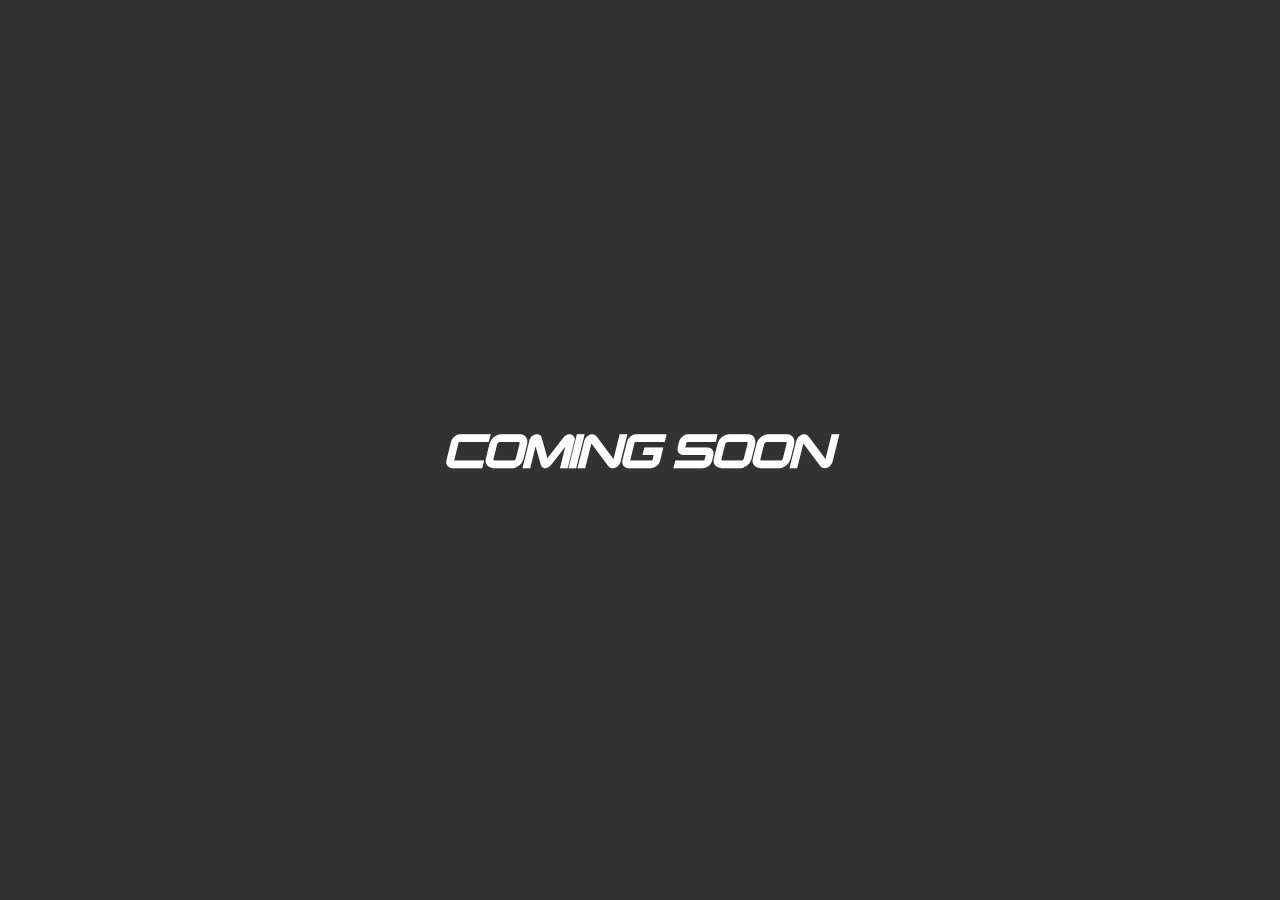
<file: index.html>
<!DOCTYPE html>
<html lang="en">

<head>
    <meta charset="UTF-8">
    <title>Django Benvenuti</title>
    <link rel="stylesheet" href="styles.css">
</head>

<body>
    <div class="homepage-container">
        <div class="homepage-box">
            <H2>COMING SOON</H2>
        </div>
    </div>
</body>
</html>
</file>
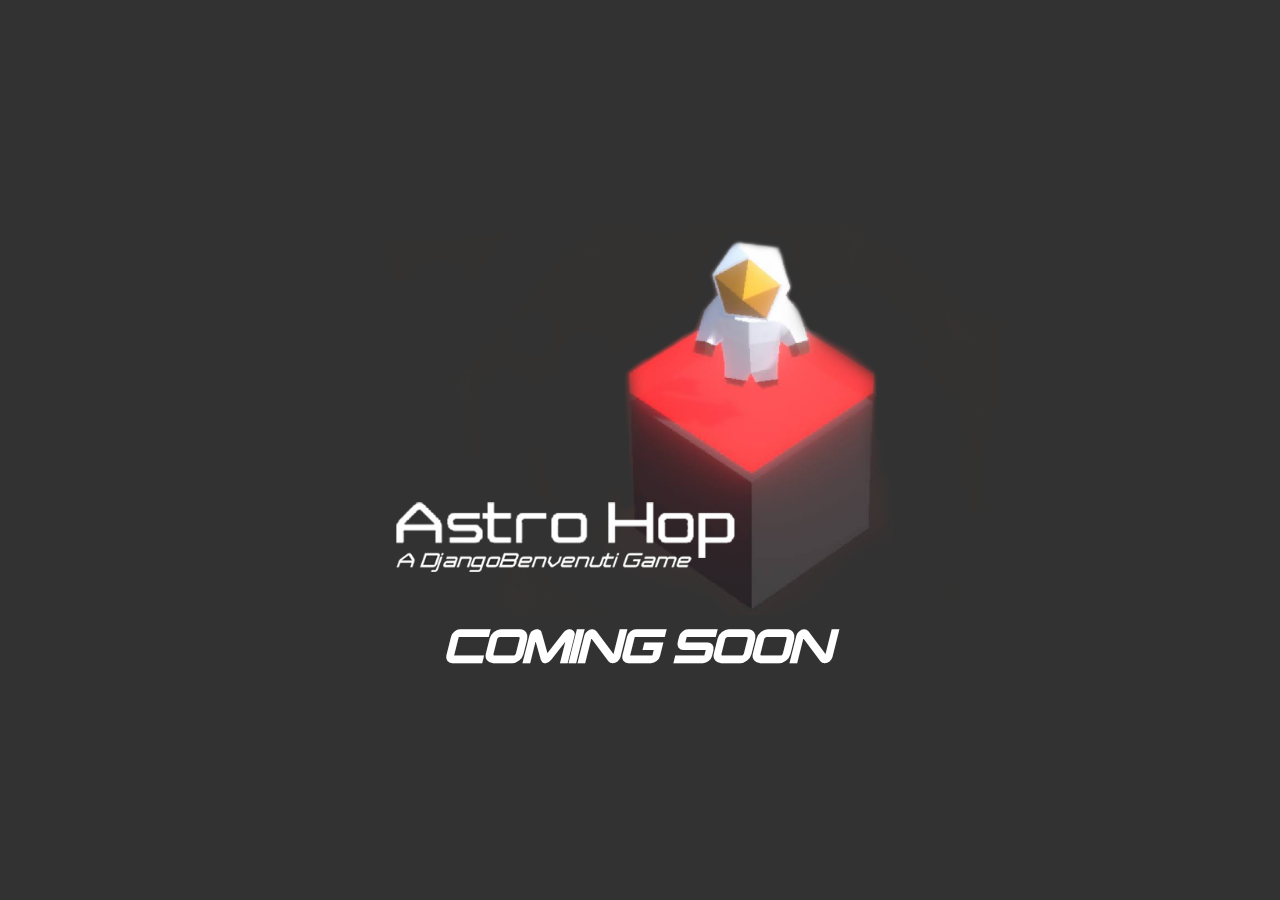
<file: astrohop.html>
<!DOCTYPE html>
<html lang="en">

<head>
    <meta charset="UTF-8">
    <title>AstroHop</title>
    <link rel="stylesheet" href="styles.css">
</head>

<body>
    <div class="homepage-container">
        <div class="homepage-box">
            <img src="images/astrohop/astrohop-feature.png" alt="AstroHop Feature Image" width="800px">
            <H2>COMING SOON</H2>
        </div>
    </div>
</body>
</html>
</file>
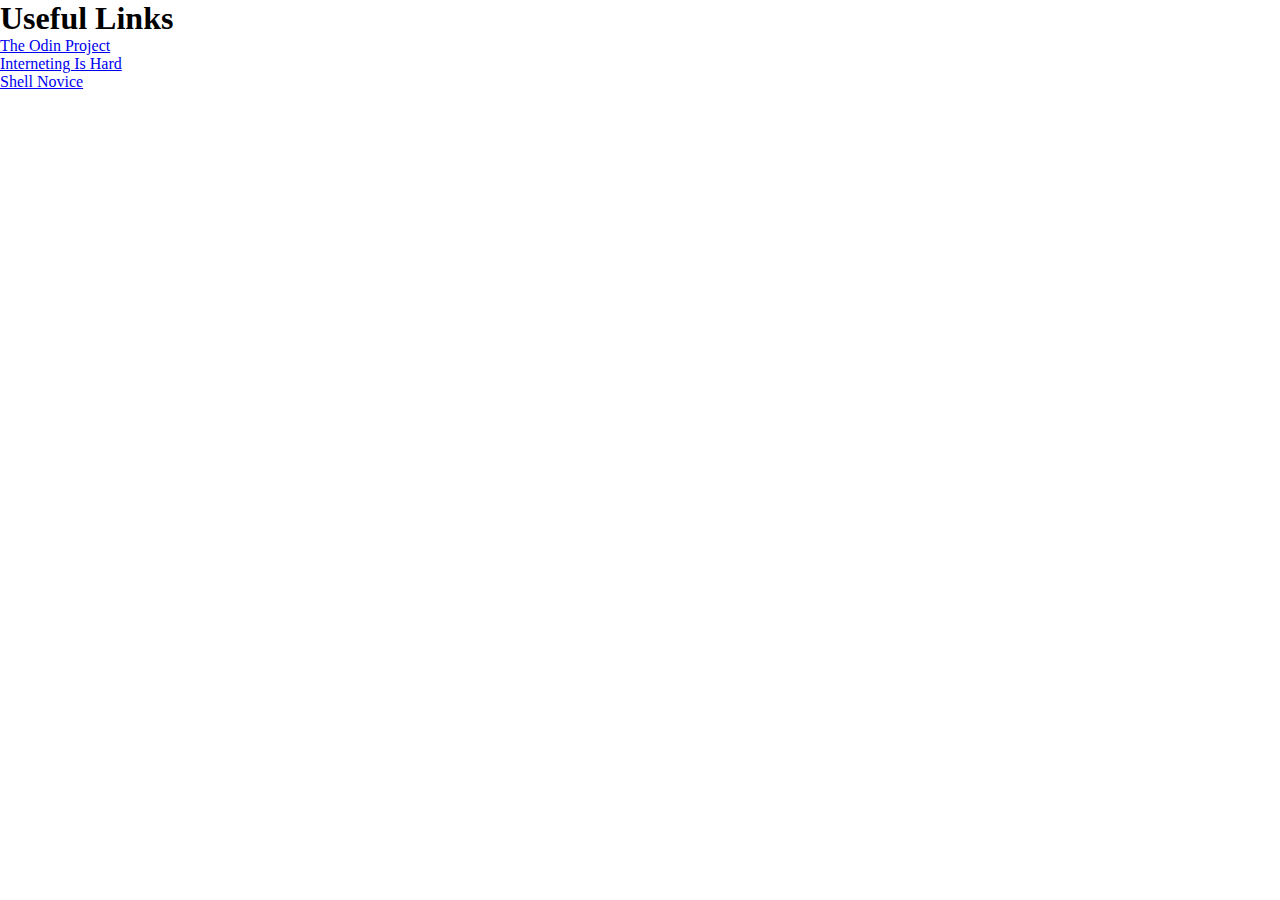
<file: pages/links.html>
<!DOCTYPE html>
<html lang="en">
<head>
    <meta charset="UTF-8">
    <title>Useful Links</title>
    <link rel="stylesheet" href="../styles.css">
</head>

<body>
    <div id="Title"><h1>Useful Links</h1></div>

    <div>
        <ul>
            <li>
                <a href="https://www.theodinproject.com"
                target="_blank">The Odin Project</a>
            </li>
            <li>
                <a href="https://www.internetingishard.com/"
                target="_blank">Interneting Is Hard</a>
            </li>
            <li>
                <a href="https://swcarpentry.github.io/shell-novice/"
                target="_blank">Shell Novice</a>
            </li>
        </ul>
    </div>
</body>
</html>
</file>
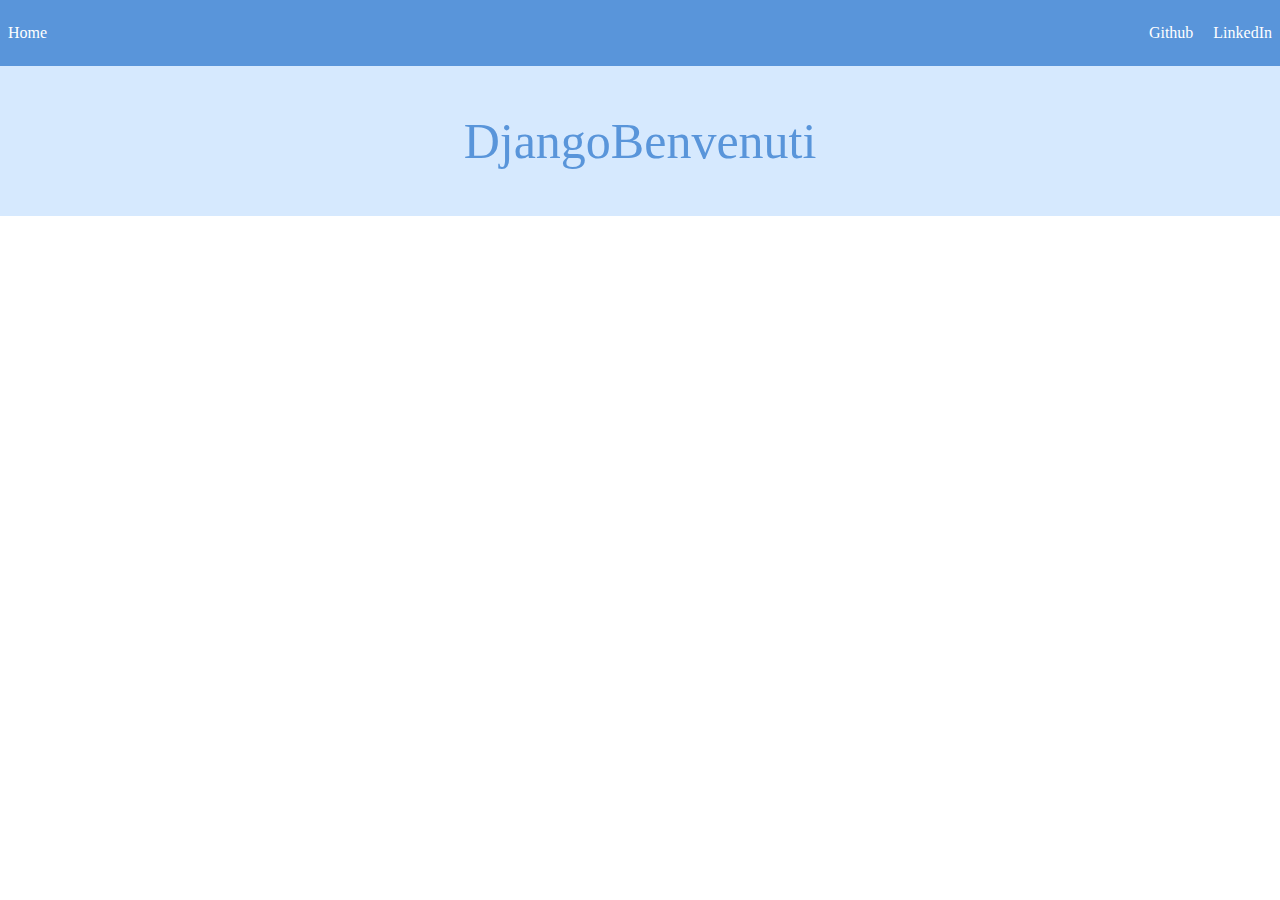
<file: pages/test-page.html>
<!DOCTYPE html>
<html lang="en">

<head>
    <meta charset="UTF-8">
    <title>Test Page</title>
    <link rel="stylesheet" href="../styles.css">
</head>

<body>
    <div class="top-menu-container">
        <div class="top-menu">
          <div class="home">Home</div>
          <div class="links">
            <div class="github">Github</div>
            <div class="linkedin">LinkedIn</div>
          </div>
        </div>
      </div>
      <div class="header-container">
        <div class="header">DjangoBenvenuti</div>
      </div>
</body>
</html>
</file>
<file: styles.css>
@font-face {
    font-family: "jupiter";
    src: url("fonts/jupiter-webfont.woff");
}

* {
    margin: 0;
    padding: 0;
    box-sizing: border-box;
}

.homepage-container {
    display: flex;
    background-color: rgb(50, 50, 50);
    width: 100%;
    height: 100vh;
    align-items: center;
    justify-content: center;
}

.homepage-box {
    display: flex; 
    flex-direction: column;
    color: #fff;
    width: 100%;
    height: 10vh;
    font-family: "jupiter";
    font-style: oblique;
    font-size: 50px;
    align-items: center;
    justify-content: center;
}

.top-menu-container {
    color: #fff;    /* white */
    background-color: #5995DA; /* Light blue */
    padding: 20px 0;
    display: flex;
    justify-content: center;
}
.top-menu {
    width: 100%;
    padding: 4px 8px 4px 8px;
    display: flex;
    justify-content: space-between;
}
.links {
    display: flex;
    justify-content: flex-end;
}
.linkedin {
    margin-left: 20px;
}

.header-container {
    color: #5995DA;
    background-color: #D6E9FE;
    display: flex;
    justify-content: center;
  }
  
  .header {
    width: 100%;
    height: 150px;
    line-height: 150px;
    text-align: center;
    font-size: 50px; 
  }
</file>
